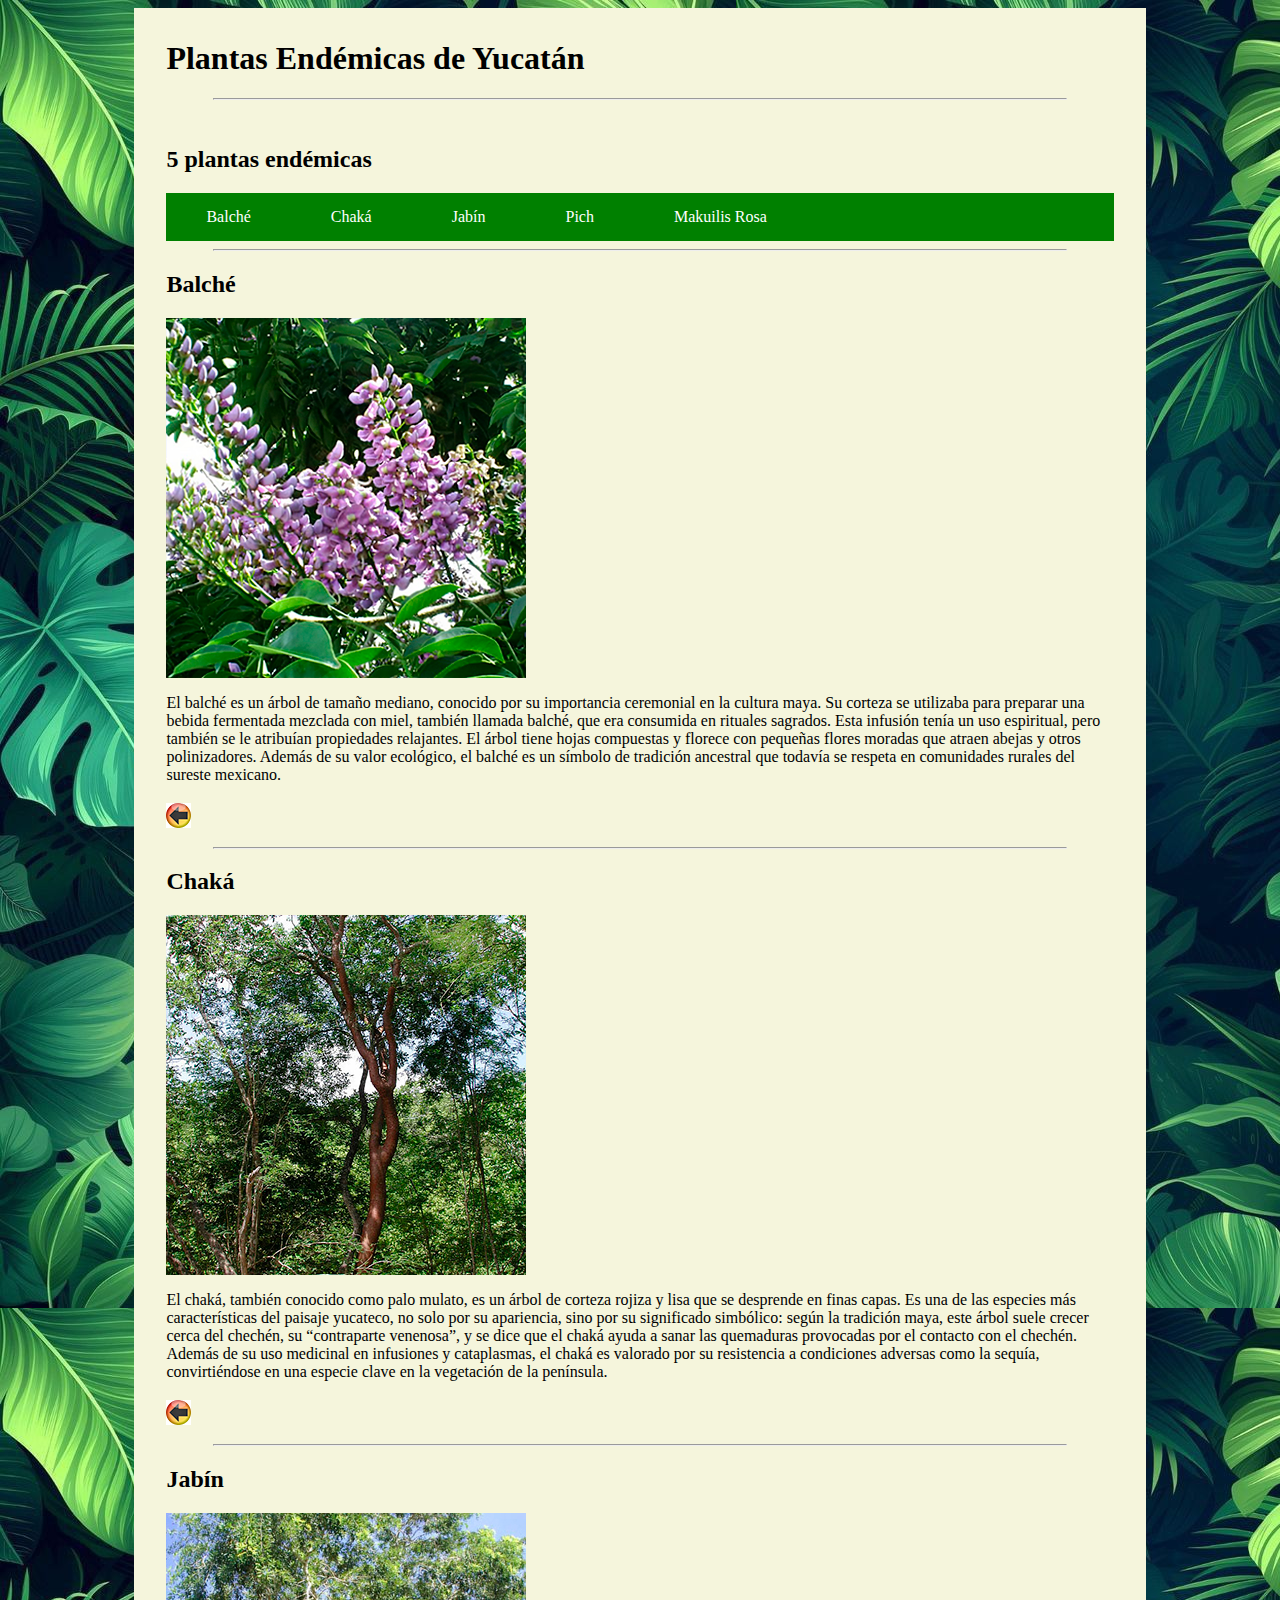
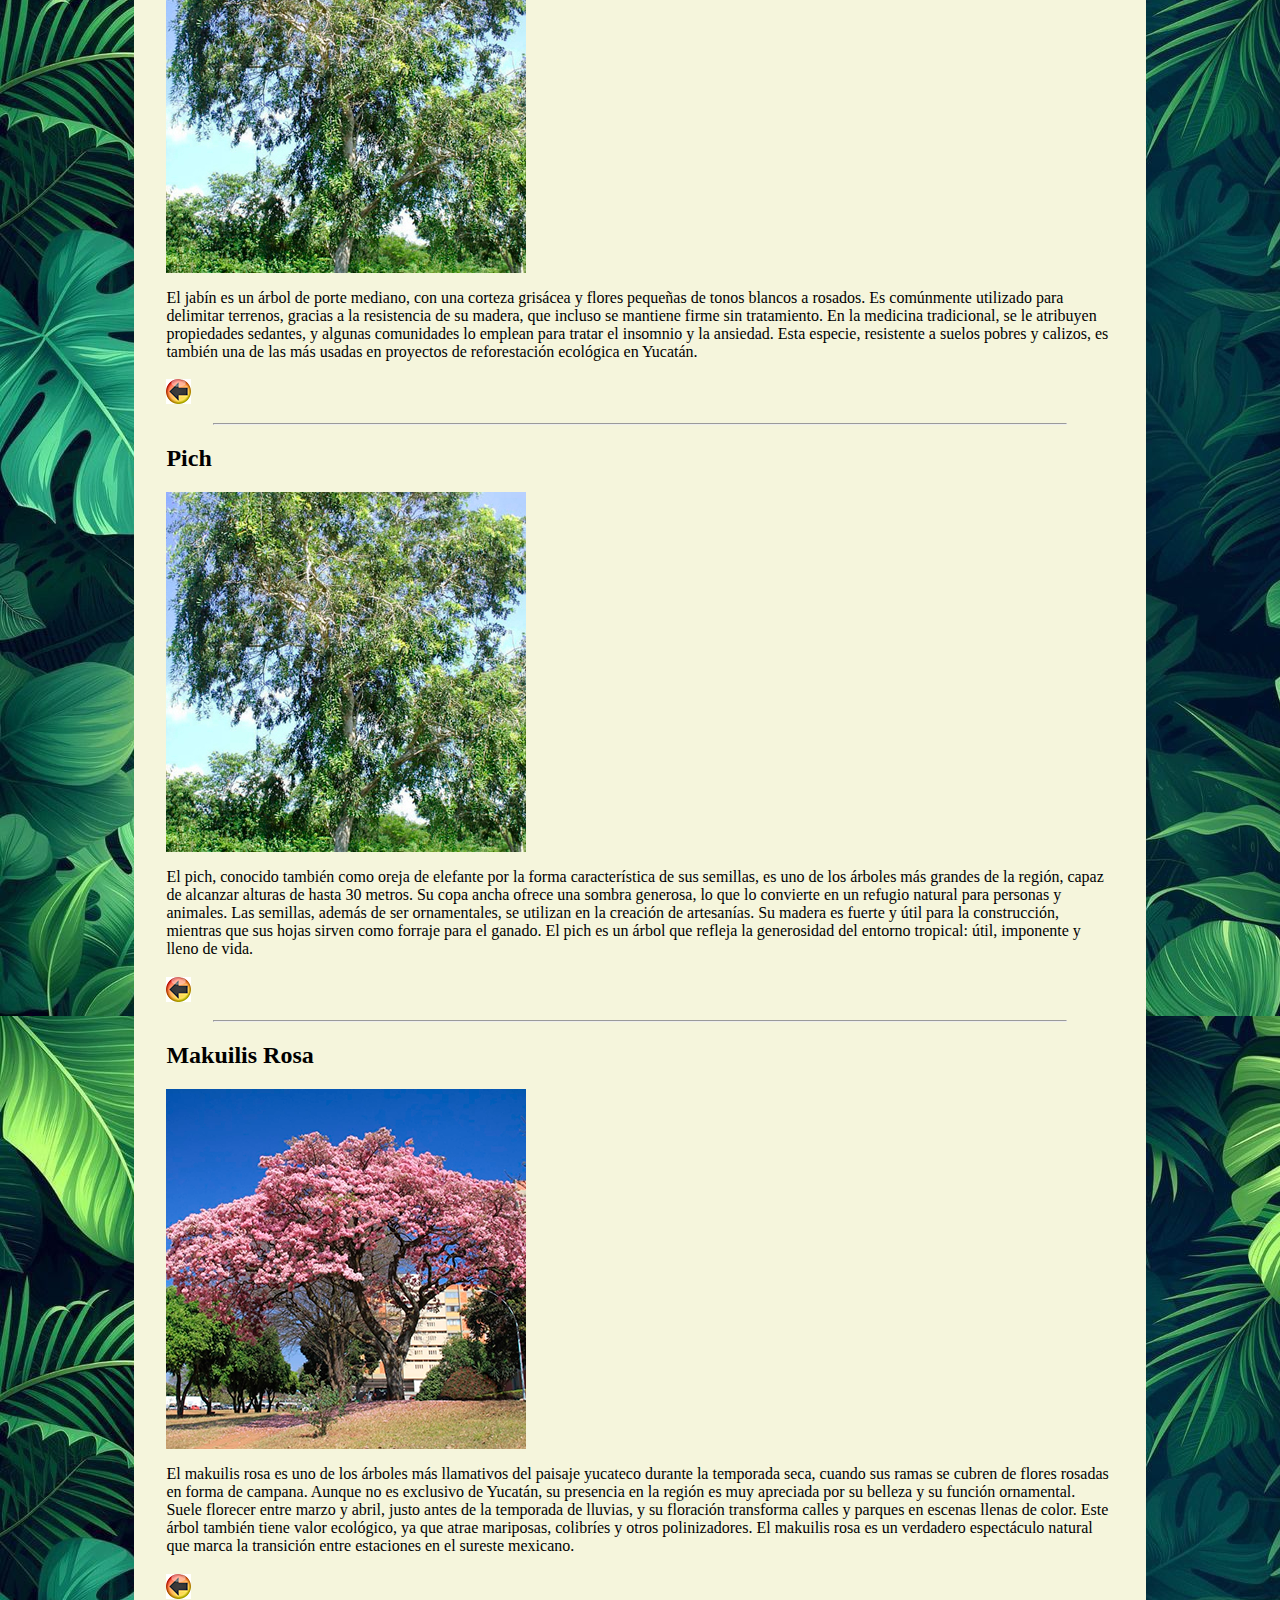
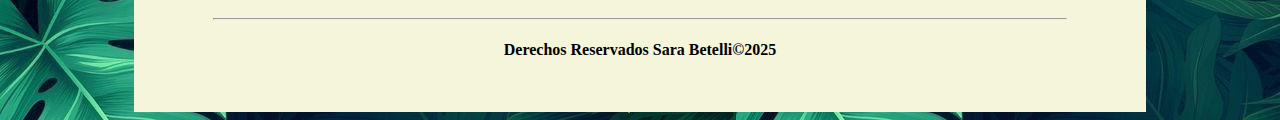
<file: Index.html>
<DOCTYPE! html>
    <html>
        <head>
            <title>Plantas Yucatán</title>
            <style>
                ul{
                    list-style-type: none;
                    margin: 0;
                    padding: 0;
                    overflow: hidden;
                    background-color: green;
                }
                li{
                    float:left;
                }
                li a {
                    display: block;
                    color: white;
                    text-align: center;
                    padding: 15px 40px;
                    text-decoration: none;
                }
                li a:hover{
                    background-color:#111;
                }
            </style>
            </head>
        <body background="sip.jpeg">
            <center>
                <table width="80%" border="0" cellpadding="30px" bgcolor="beige">
                    <tr>
                    <td>
                        <h1> Plantas Endémicas de Yucatán</h1>
                        <p></p>
                    <center> <hr width="90%"> </center>
                    <br>
                    <section id="menu">
                    <h2> 5 plantas endémicas </h2>
                    </section>
                    <p></p>
                    <ul>
                        <li><a href="#balche">Balché</a></li>
                        <li><a href="#chaka">Chaká</a></li>
                        <li><a href="#jabin">Jabín</a></li>
                        <li><a href="#pich">Pich</a></li>
                        <li><a href="#makuilis">Makuilis Rosa</a></li>
                    </ul>
                    <center> <hr width="90%"> </center>
                    <p></p>
                    <section id="balche">
                    <h2>Balché</h2>
                    </section>
                    <p></p>
                    <img src="balche.png">
                    <p>
                        El balché es un árbol de tamaño mediano, conocido por su importancia ceremonial en la cultura maya. Su corteza se utilizaba para preparar una bebida fermentada mezclada con miel, también llamada balché, que era consumida en rituales sagrados. Esta infusión tenía un uso espiritual, pero también se le atribuían propiedades relajantes. El árbol tiene hojas compuestas y florece con pequeñas flores moradas que atraen abejas y otros polinizadores. Además de su valor ecológico, el balché es un símbolo de tradición ancestral que todavía se respeta en comunidades rurales del sureste mexicano.
                    </p>
                    <h3><a href="#menu"><img src="R.png"></a></h3>
                    <center> <hr width="90%"> </center>
                    <p></p>
                    <section id="chaka">
                    <h2>Chaká</h2>
                    </section>
                    <p></p>
                    <img src="chaka.png">
                    <p>
                        El chaká, también conocido como palo mulato, es un árbol de corteza rojiza y lisa que se desprende en finas capas. Es una de las especies más características del paisaje yucateco, no solo por su apariencia, sino por su significado simbólico: según la tradición maya, este árbol suele crecer cerca del chechén, su “contraparte venenosa”, y se dice que el chaká ayuda a sanar las quemaduras provocadas por el contacto con el chechén. Además de su uso medicinal en infusiones y cataplasmas, el chaká es valorado por su resistencia a condiciones adversas como la sequía, convirtiéndose en una especie clave en la vegetación de la península.
                    </p>
                    <h3><a href="#menu"><img src="R.png" alt=""></a></h3>
                    <center> <hr width="90%"> </center>
                    <p></p>
                    <section id="jabin">
                    <h2>Jabín</h2>
                    </section>
                    <p></p>
                    <img src="jabin.png">
                    <p>
                        El jabín es un árbol de porte mediano, con una corteza grisácea y flores pequeñas de tonos blancos a rosados. Es comúnmente utilizado para delimitar terrenos, gracias a la resistencia de su madera, que incluso se mantiene firme sin tratamiento. En la medicina tradicional, se le atribuyen propiedades sedantes, y algunas comunidades lo emplean para tratar el insomnio y la ansiedad. Esta especie, resistente a suelos pobres y calizos, es también una de las más usadas en proyectos de reforestación ecológica en Yucatán.
                    </p>
                    <h3><a href="#menu"><img src="R.png" alt=""></a></h3>
                    <center> <hr width="90%"> </center>
                    <p></p>
                    <section id="pich">
                    <h2>Pich</h2>
                    </section>
                    <p></p>
                    <img src="pich.png">
                    <p>
                        El pich, conocido también como oreja de elefante por la forma característica de sus semillas, es uno de los árboles más grandes de la región, capaz de alcanzar alturas de hasta 30 metros. Su copa ancha ofrece una sombra generosa, lo que lo convierte en un refugio natural para personas y animales. Las semillas, además de ser ornamentales, se utilizan en la creación de artesanías. Su madera es fuerte y útil para la construcción, mientras que sus hojas sirven como forraje para el ganado. El pich es un árbol que refleja la generosidad del entorno tropical: útil, imponente y lleno de vida.
                    </p>
                    <h3><a href="#menu"><img src="R.png" alt=""></a></h3>
                    <center> <hr width="90%"> </center>
                    <p></p>
                    <section id="makuilis">
                    <h2>Makuilis Rosa</h2>
                    </section>
                    <p></p>
                    <img src="makuilisrosa.png">
                    <p>
                        El makuilis rosa es uno de los árboles más llamativos del paisaje yucateco durante la temporada seca, cuando sus ramas se cubren de flores rosadas en forma de campana. Aunque no es exclusivo de Yucatán, su presencia en la región es muy apreciada por su belleza y su función ornamental. Suele florecer entre marzo y abril, justo antes de la temporada de lluvias, y su floración transforma calles y parques en escenas llenas de color. Este árbol también tiene valor ecológico, ya que atrae mariposas, colibríes y otros polinizadores. El makuilis rosa es un verdadero espectáculo natural que marca la transición entre estaciones en el sureste mexicano.
                    </p>
                    <h3><a href="#menu"><img src="R.png" alt=""></a></h3>
                    </center>
                    <center>
                        <hr width="90%">
                        <p><h4>Derechos Reservados Sara Betelli&copy;2025</h4></p>
                    </center>
                    </td>
                    </tr>
                </table>
            </center>
        </body>
    </html>
</file>
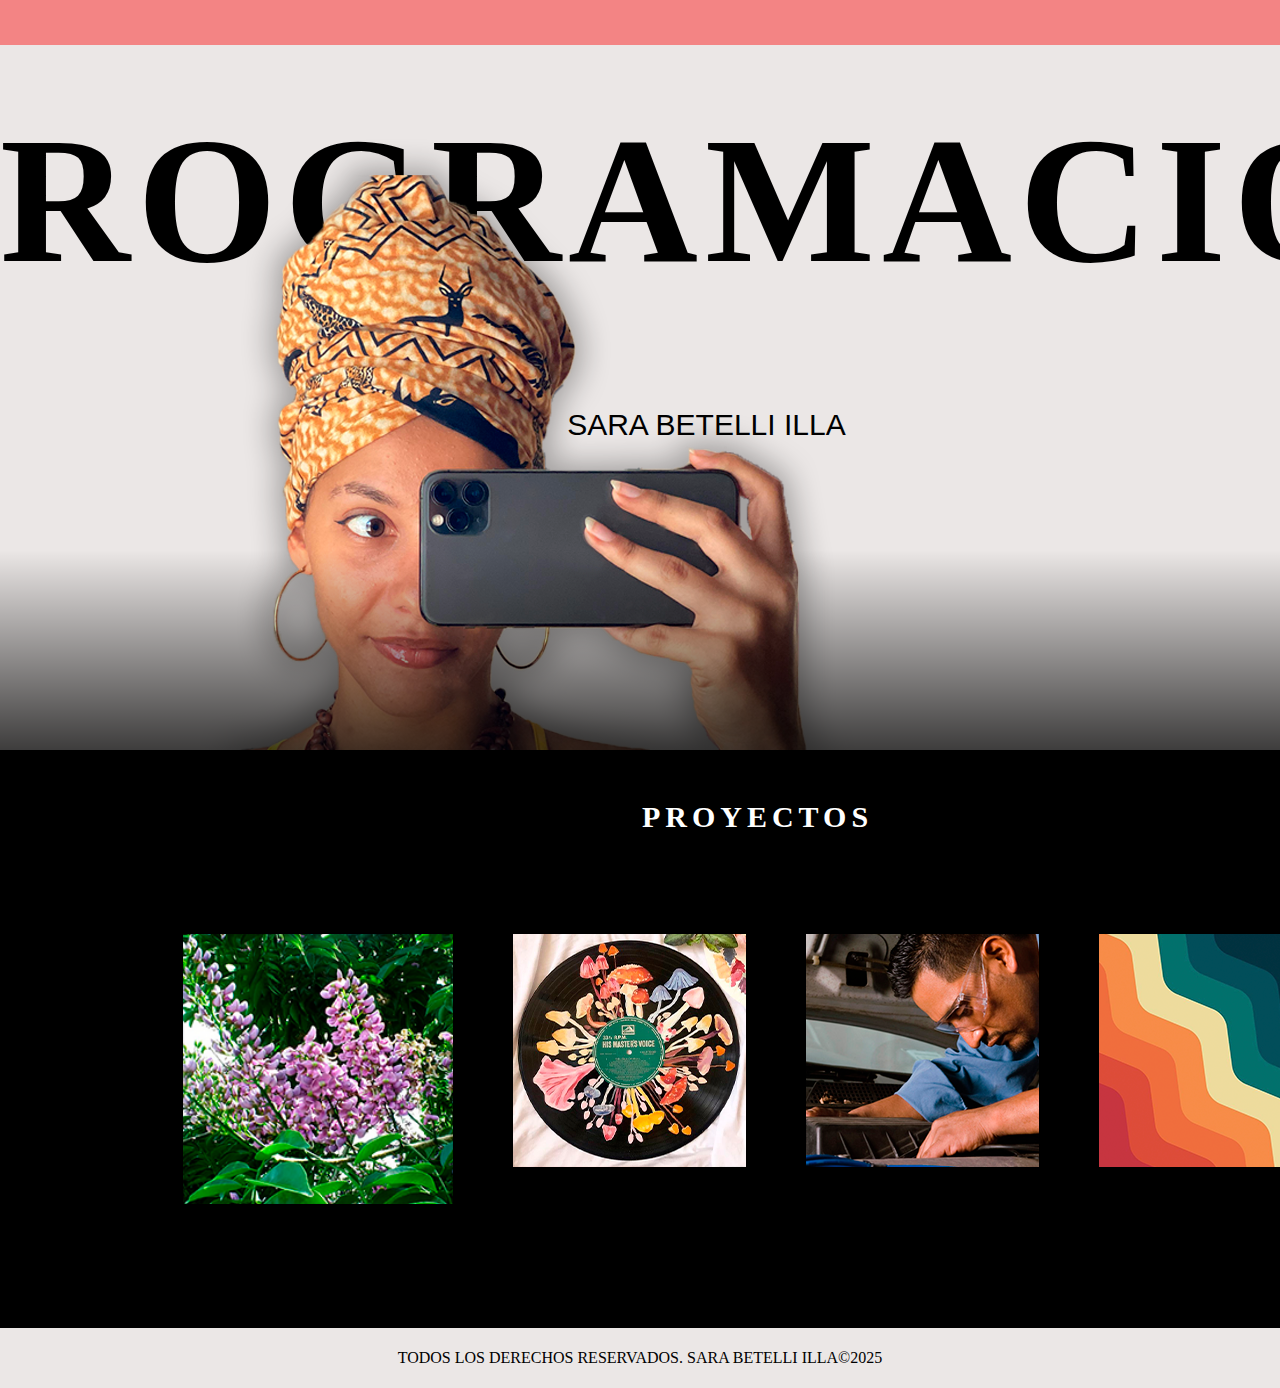
<file: personal.html>
<!DOCTYPE html>
    <html lang="es">
    <head>
        <meta charset="UTF-8">
        <meta name="viewport" content="width=device-width, initial-scale=1.0">
        <title>Personal</title>
        <link rel="stylesheet" href="estilo.css">
    </head>
    <body>
        <div class="menu">
        </div>
        <div class="intro">
            <h1>PROGRAMACIÓN</h1>
            <img src="img/foto.png" alt="">
            <h4>SARA BETELLI ILLA</h4>
        </div>
        <nav>
            <h3>PROYECTOS</h3>
            <ul class="paginas">
                <li><a href="plantas/plantas.html">
                <div  class="pl1w">
                    <img src="img/plantas1.png" class="pl1">
                    <img src="img/plantas.png" class="pl">
                </div>
            </a></li>
                <li class="can1w"><a href="cancionero/cancionero.html"><img src="img/cancionero1.png" class="can1"><img src="img/cancionero.png" class="can"></a></li>
                <li class="mec1w"><a href="mec/mec.html"><img src="img/mec1.png" class="mec1"><img src="img/mec.png" class="mec"></a></li>
                <li class="col1w"><a href="colores/colores.html"><img src="img/colores1.png" class="col1"><img src="img/colores.png" alt="" class="col"></a></li>
            </ul>
            
        </nav>
        <footer>
            <p>TODOS LOS DERECHOS RESERVADOS. SARA BETELLI ILLA&copy;2025</p>
        </footer>
    </body>
    </html>
</file>
<file: estilo.css>
*{
    padding: 0;
    margin: 0;
}

body{
    background-color: #ebe7e6;
    justify-content: center;
    align-items: center;
    width: 100%;
    position: absolute;
    left: 0;
    right: 0;
}



.menu{
    height: 45px;
    width: 100%;
    position: absolute;
    background-color: rgba(255, 0, 0, 0.427);
    padding-left: 10px;
    padding-right: 10px;
    top: 0;
}
.intro{
    position: relative;
    margin: auto;
    margin-top: 50px;
    height: 700px;
    width: 1400px;
    color: black;
    font-family: Impact;
    justify-content: center;
    display: flex;
    text-align: center;
    align-items: center;
}

.intro img{
    position: absolute;
    bottom: 0;
    left: 200px;
    padding: 0;
    margin-bottom: -37px;
}

.intro::after {
  content: "";
  width: calc(100% + 115px);
  height: 200px;
  bottom: 0;
  position: absolute;
  pointer-events: none;
  background: linear-gradient(to top, rgba(0, 0, 0, 0.736), transparent);
}

h1{
    margin-top: -400px;
    font-size: 180px;
    letter-spacing: 7px;
}
h4{
    font-family: sans-serif;
    position: absolute;
    margin-left: 1vw;
    margin-top: 50px;
    font-size: 30px;
    font-weight: 200;
}

nav{
    background-color: black;
    height: 578px;
    position: relative;
    width: 1515px;
}

.paginas{
    display: flex;
    justify-content: center;
    gap: 60px;
    margin-top: 100px;
}

.paginas img{
    transform-origin: bottom center;
}

.pl1w{
    position: relative;
    display: inline-block;
}

.pl{
    position: absolute;
    top: 0;
    left: 0;
    transform: scale(1.1);
    pointer-events: none;
    opacity: 0;
    transition: opacity 0.2s ease;
    width: 100%;
    height: auto;
}

.pl1{
    display: block;
    transition: opacity 0.2s ease;
    height: 30vh;
    width: 100%;
}

.pl1w:hover .pl1{
    transform: scale(1.1);
}

.pl1w:hover .pl{
    opacity: 1;
}

.can1w{
    position: relative;
    display: inline-block;
}

.can{
    position: absolute;
    top: 0;
    left: 0;
    transform: scale(1.1);
    pointer-events: none;
    opacity: 0;
    transition: opacity 0.2s ease;
    width: 100%;
    height: auto;
}

.can1{
    display: block;
    transition: opacity 0.2s ease;
}

.can1w:hover .can1{
    transform: scale(1.1);
}

.can1w:hover .can{
    opacity: 1;
}

.mec1w{
    position: relative;
    display: inline-block;
}

.mec{
    position: absolute;
    top: 0;
    left: 0;
    transform: scale(1.1);
    pointer-events: none;
    opacity: 0;
    transition: opacity 0.2s ease;
    width: 100%;
    height: auto;
}

.mec1{
    display: block;
    transition: opacity 0.2s ease;
}

.mec1w:hover .mec1{
    transform: scale(1.1);
}

.mec1w:hover .mec{
    opacity: 1;
}

.col1w{
    position: relative;
    display: inline-block;
}

.col{
    position: absolute;
    top: 0;
    left: 0;
    transform: scale(1.1);
    pointer-events: none;
    opacity: 0;
    transition: opacity 0.2s ease;
    width: 100%;
    height: auto;
}

.col1{
    display: block;
    transition: opacity 0.2s ease;
}

.col1w:hover .col1{
    transform: scale(1.1);
}

.col1w:hover .col{
    opacity: 1;
}

h3{
    color: white;
    text-align: center;
    font-size: 30px;
    font-family: Impact;
    letter-spacing: 5px;
    padding-top: 50px;
}
footer{
    height: 60px;
    display: flex;
    justify-content: center;
    align-items: center;
    text-align: center;
}
</file>
